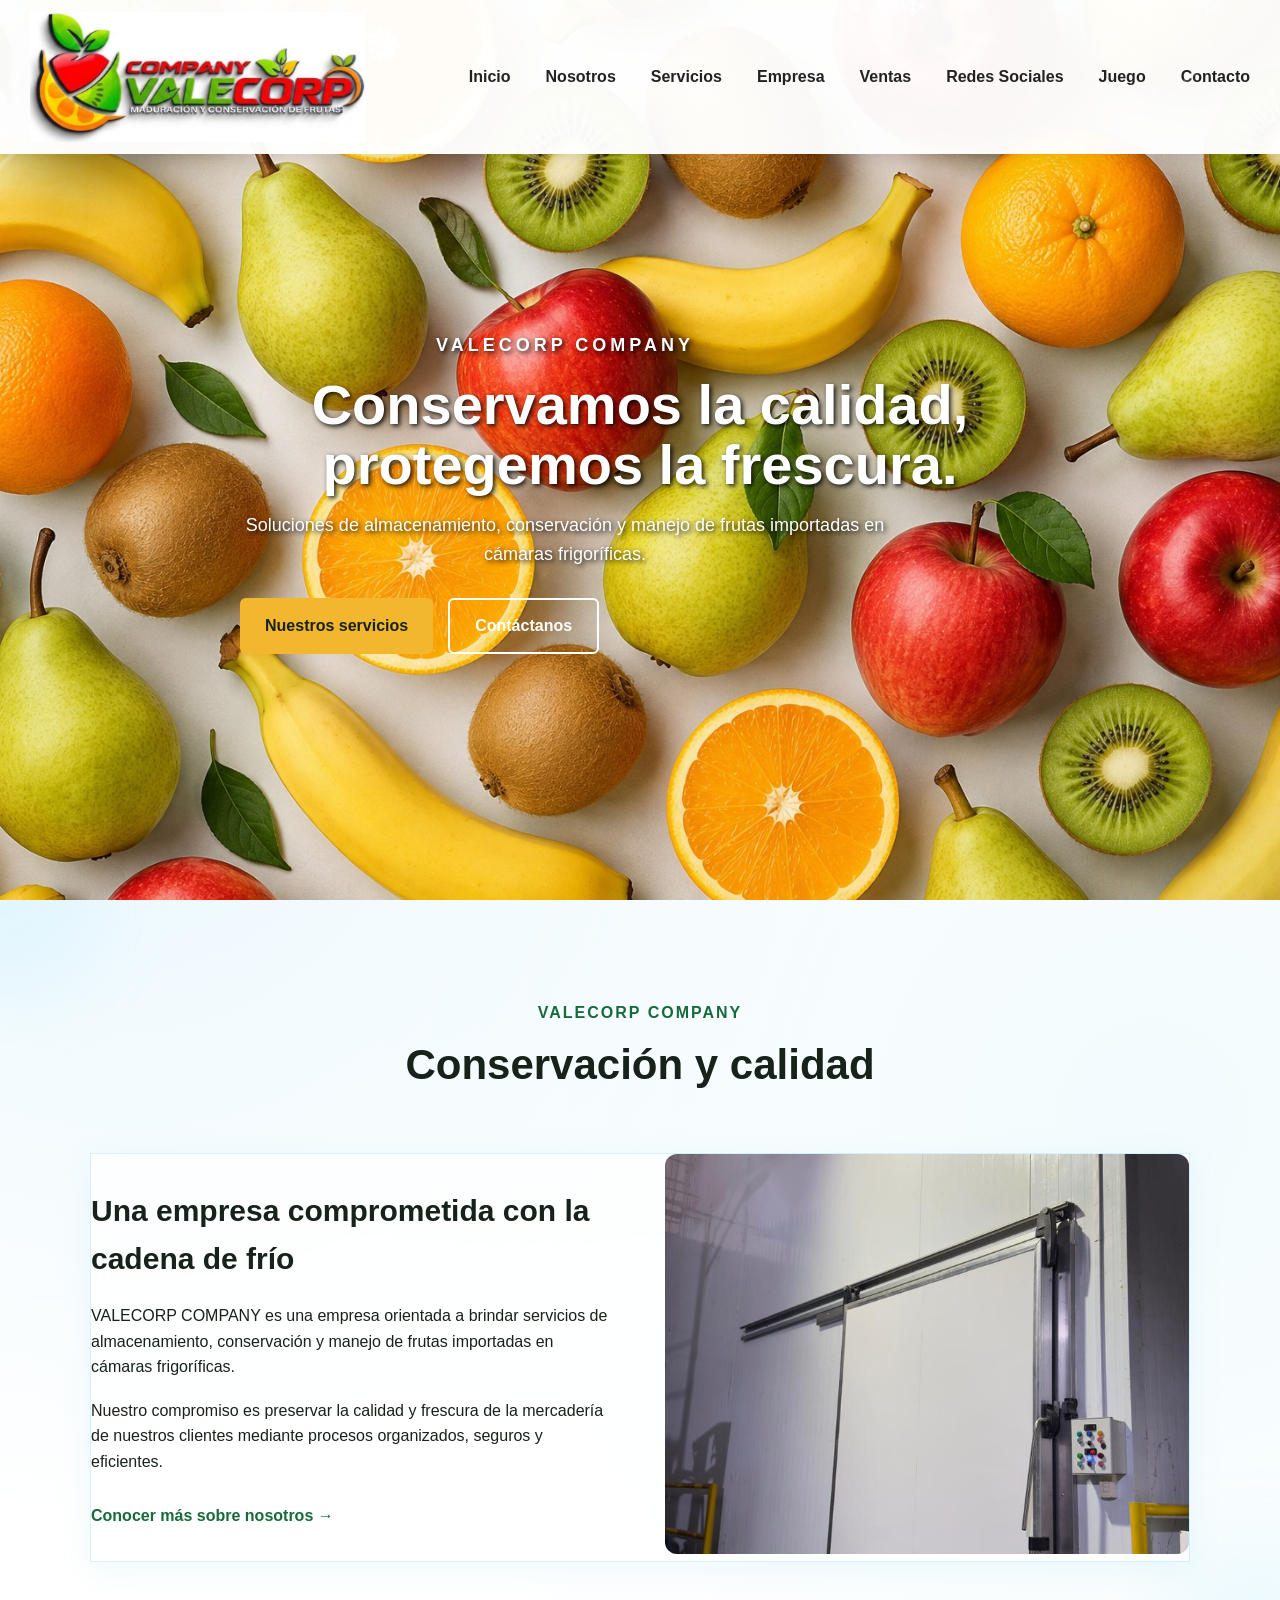
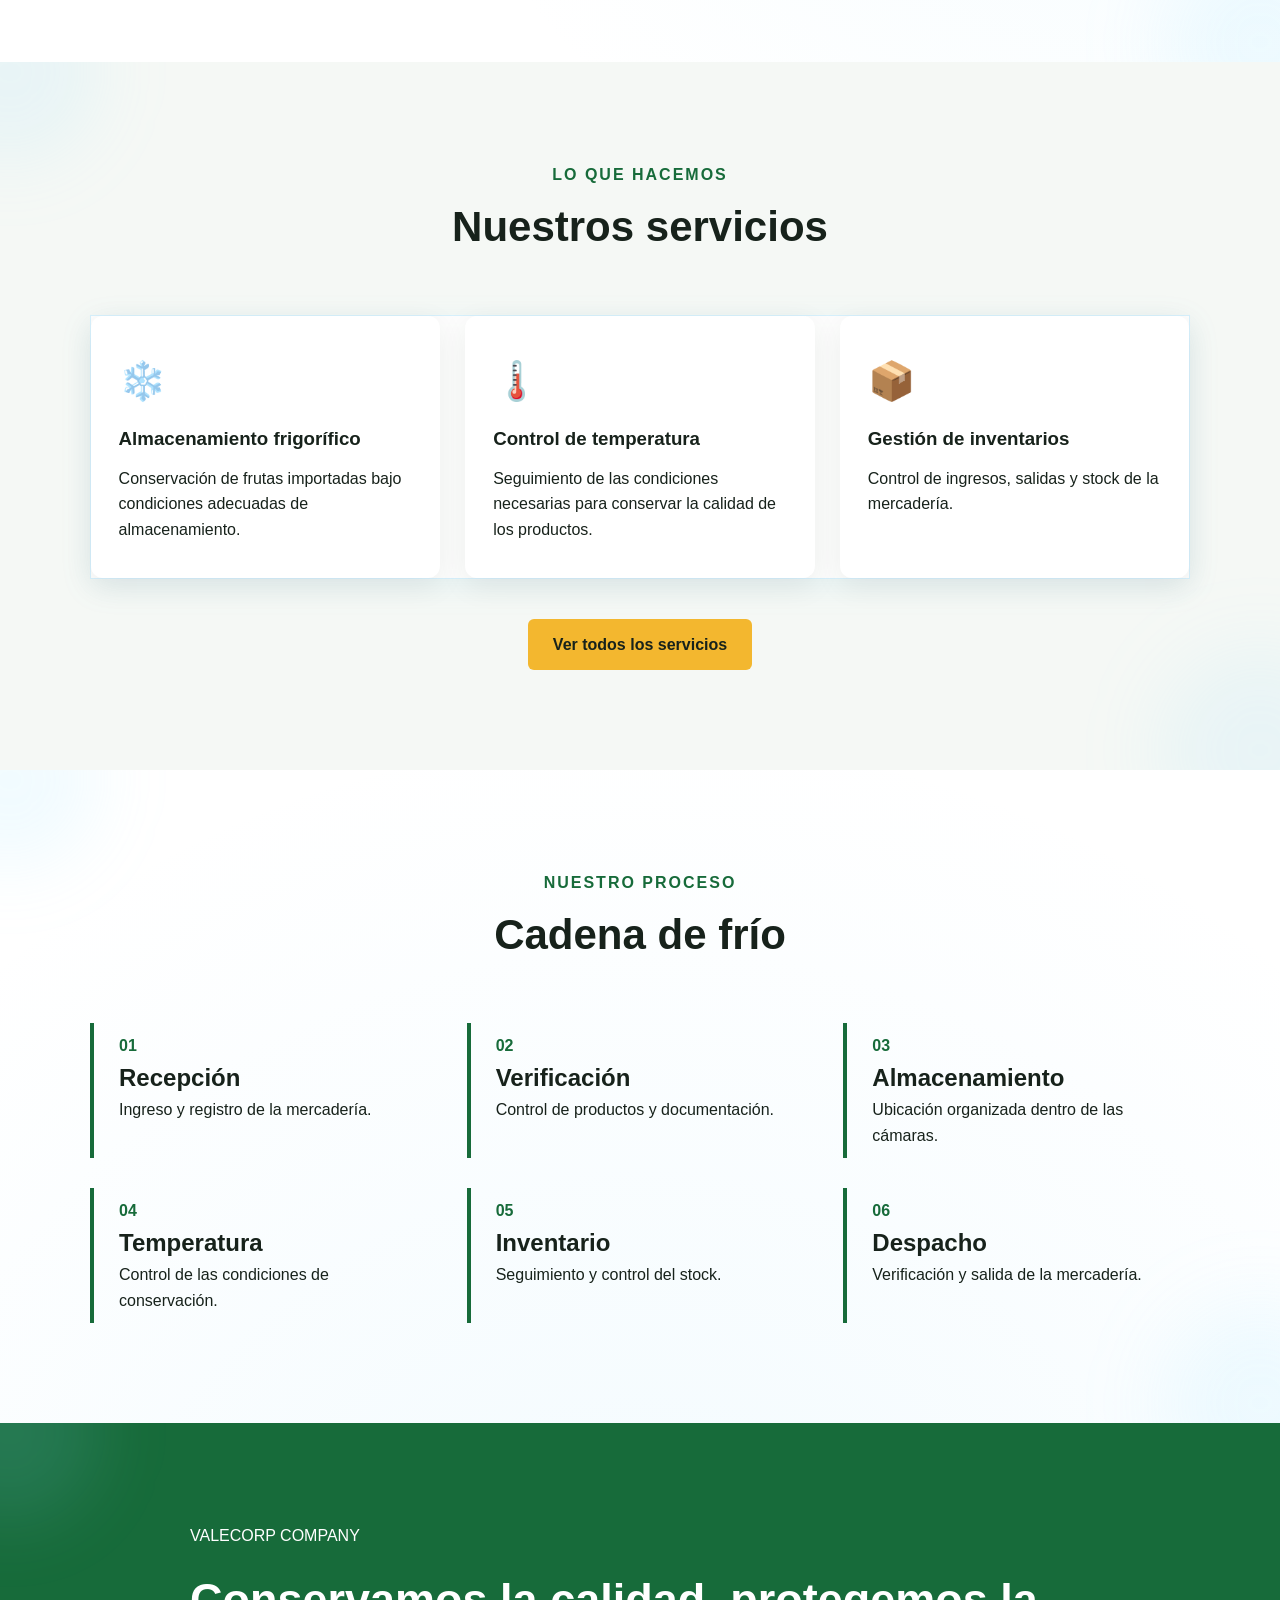
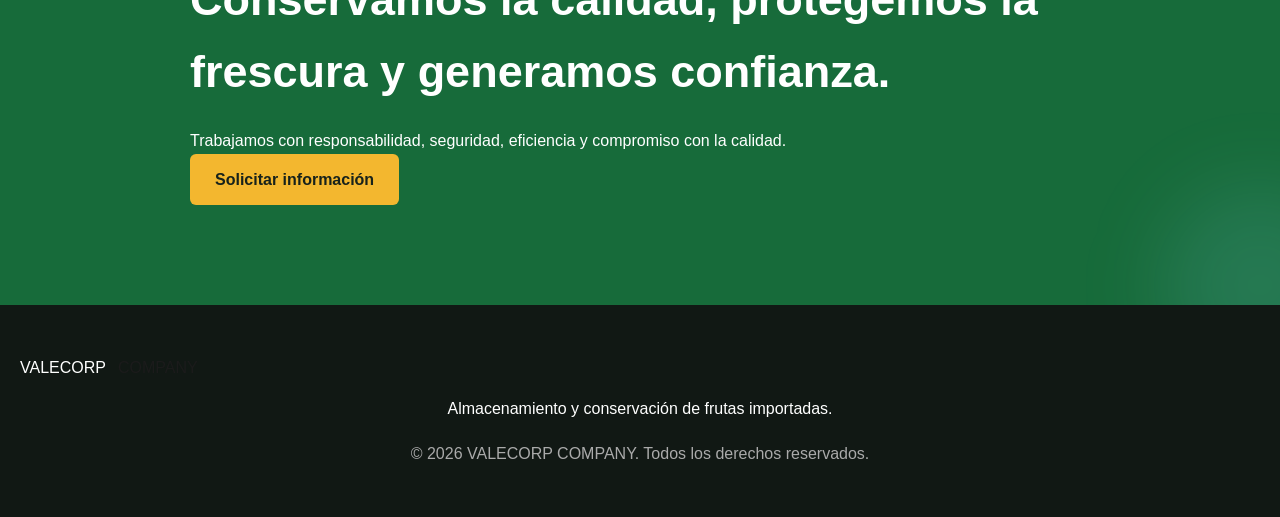
<file: index.html>
<!DOCTYPE html>
<html lang="es">

<head>
    <meta charset="UTF-8">
    <meta name="viewport" content="width=device-width, initial-scale=1.0">

    <title>VALECORP COMPANY | Almacenamiento Frigorífico</title>

    <meta name="description"
        content="VALECORP COMPANY - Almacenamiento, conservación y manejo de frutas importadas en cámaras frigoríficas.">

    <link rel="stylesheet" href="style.css">
</head>

<body>

    <!-- MENÚ -->
<!-- MENÚ -->

<header>

    <nav class="navbar">

        <a href="index.html" class="logo">

            <img src="img/logo.png" alt="VALECORP COMPANY">

        </a>


        <button class="menu-btn" onclick="toggleMenu()">☰</button>


        <ul class="nav-links" id="navLinks">

            <li>
                <a href="index.html">Inicio</a>
            </li>

            <li>
                <a href="nosotros.html">Nosotros</a>
            </li>

            <li>
                <a href="servicios.html">Servicios</a>
            </li>

            <li>
                <a href="empresa.html">Empresa</a>
            </li>

            <li>
                <a href="ventas.html">Ventas</a>
            </li>

            <li>
                <a href="redes.html">Redes Sociales</a>
            </li>

            <li>
                <a href="juego.html">Juego</a>
            </li>

            <li>
                <a href="contacto.html">Contacto</a>
            </li>

        </ul>

    </nav>

</header>


    <!-- PORTADA -->

    <section class="hero">

        <div class="hero-content">

            <p class="small-title">VALECORP COMPANY</p>

            <h1>
                Conservamos la calidad,
                protegemos la frescura.
            </h1>

            <p>
                Soluciones de almacenamiento, conservación y manejo
                de frutas importadas en cámaras frigoríficas.
            </p>

            <div class="hero-buttons">

                <a href="servicios.html" class="btn">
                    Nuestros servicios
                </a>

                <a href="contacto.html" class="btn btn-outline">
                    Contáctanos
                </a>

            </div>

        </div>

    </section>


    <!-- PRESENTACIÓN -->

    <section class="section">

        <div class="section-title">

            <p>VALECORP COMPANY</p>

            <h2>Conservación y calidad</h2>

        </div>


        <div class="about">

            <div class="about-text">

                <h3>Una empresa comprometida con la cadena de frío</h3>

                <p>
                    VALECORP COMPANY es una empresa orientada a brindar
                    servicios de almacenamiento, conservación y manejo
                    de frutas importadas en cámaras frigoríficas.
                </p>

                <p>
                    Nuestro compromiso es preservar la calidad y frescura
                    de la mercadería de nuestros clientes mediante procesos
                    organizados, seguros y eficientes.
                </p>

                <a href="nosotros.html" class="text-link">
                    Conocer más sobre nosotros →
                </a>

            </div>


            <div class="about-image">

                <img src="img/camara.jpg"
                    alt="Cámara frigorífica para frutas">

            </div>

        </div>

    </section>


    <!-- SERVICIOS DESTACADOS -->

    <section class="section light">

        <div class="section-title">

            <p>LO QUE HACEMOS</p>

            <h2>Nuestros servicios</h2>

        </div>


        <div class="cards services">

            <div class="card service">

                <div class="icon">❄️</div>

                <h3>Almacenamiento frigorífico</h3>

                <p>
                    Conservación de frutas importadas bajo
                    condiciones adecuadas de almacenamiento.
                </p>

            </div>


            <div class="card service">

                <div class="icon">🌡️</div>

                <h3>Control de temperatura</h3>

                <p>
                    Seguimiento de las condiciones necesarias
                    para conservar la calidad de los productos.
                </p>

            </div>


            <div class="card service">

                <div class="icon">📦</div>

                <h3>Gestión de inventarios</h3>

                <p>
                    Control de ingresos, salidas y stock
                    de la mercadería.
                </p>

            </div>

        </div>


        <div class="center-button">

            <a href="servicios.html" class="btn">
                Ver todos los servicios
            </a>

        </div>

    </section>


    <!-- CADENA DE FRÍO -->

    <section class="section">

        <div class="section-title">

            <p>NUESTRO PROCESO</p>

            <h2>Cadena de frío</h2>

        </div>


        <div class="process">

            <div class="process-item">
                <span>01</span>
                <h3>Recepción</h3>
                <p>Ingreso y registro de la mercadería.</p>
            </div>

            <div class="process-item">
                <span>02</span>
                <h3>Verificación</h3>
                <p>Control de productos y documentación.</p>
            </div>

            <div class="process-item">
                <span>03</span>
                <h3>Almacenamiento</h3>
                <p>Ubicación organizada dentro de las cámaras.</p>
            </div>

            <div class="process-item">
                <span>04</span>
                <h3>Temperatura</h3>
                <p>Control de las condiciones de conservación.</p>
            </div>

            <div class="process-item">
                <span>05</span>
                <h3>Inventario</h3>
                <p>Seguimiento y control del stock.</p>
            </div>

            <div class="process-item">
                <span>06</span>
                <h3>Despacho</h3>
                <p>Verificación y salida de la mercadería.</p>
            </div>

        </div>

    </section>


    <!-- COMPROMISO -->

    <section class="commitment">

        <div>

            <p>VALECORP COMPANY</p>

            <h2>Conservamos la calidad, protegemos la frescura y generamos confianza.</h2>

            <p>
                Trabajamos con responsabilidad, seguridad, eficiencia
                y compromiso con la calidad.
            </p>

            <a href="contacto.html" class="btn">
                Solicitar información
            </a>

        </div>

    </section>

    


    <!-- FOOTER -->

    <footer>

        <div class="logo">
            VALECORP <span>COMPANY</span>
        </div>

        <p>
            Almacenamiento y conservación de frutas importadas.
        </p>

        <p class="copyright">
            © 2026 VALECORP COMPANY. Todos los derechos reservados.
        </p>

    </footer>


    <script src="script.js"></script>

</body>

</html>

<div class="snow-container">
    <span>❄</span>
    <span>❄</span>
    <span>❄</span>
    <span>❄</span>
    <span>❄</span>
    <span>❄</span>
    <span>❄</span>
    <span>❄</span>
</div>
</file>
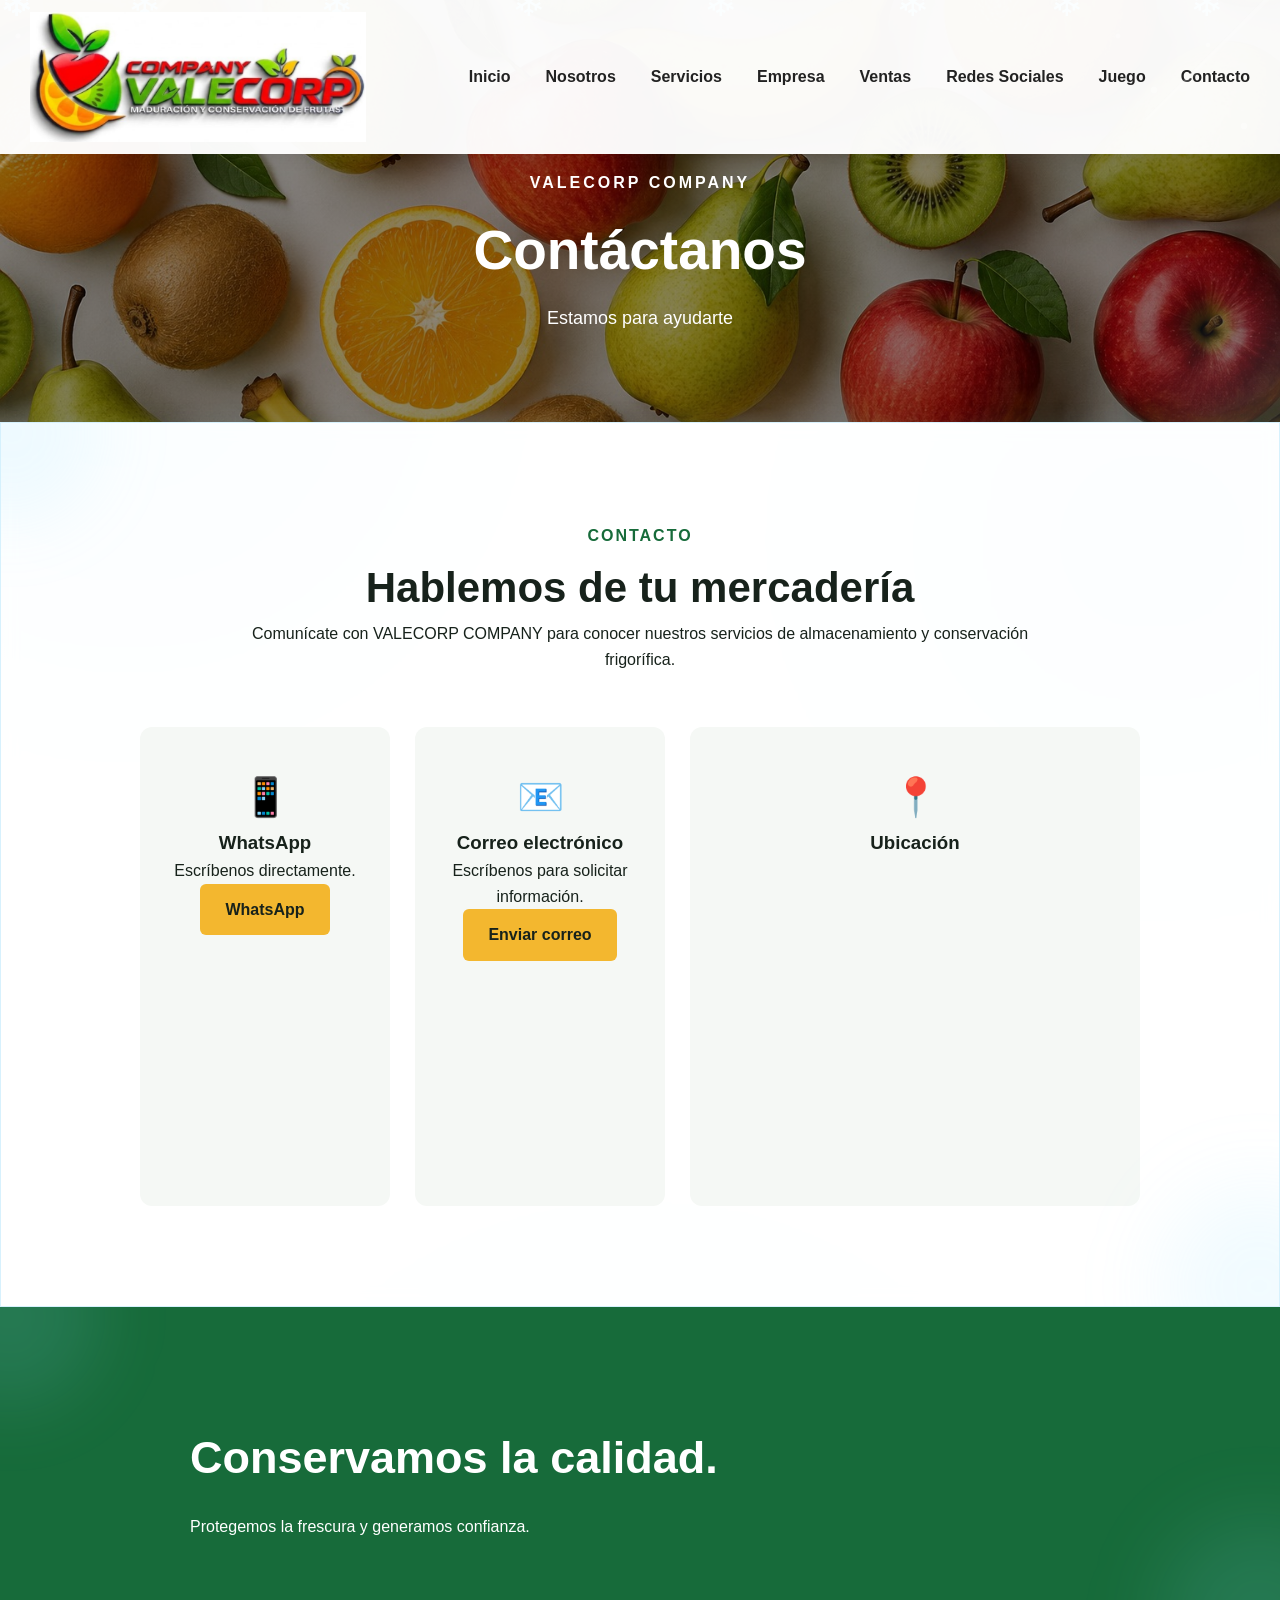
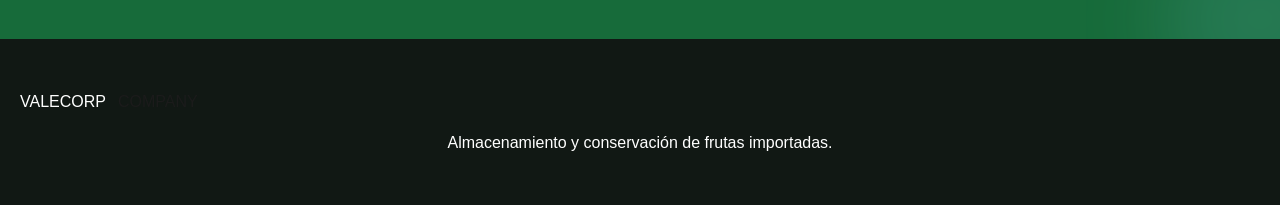
<file: contacto.html>
<!DOCTYPE html>
<html lang="es">

<head>

    <meta charset="UTF-8">

    <meta name="viewport" content="width=device-width, initial-scale=1.0">

    <title>Contacto | VALECORP COMPANY</title>

    <link rel="stylesheet" href="style.css">

</head>

<body>


<!-- MENÚ -->

<header>

    <nav class="navbar">

        <a href="index.html" class="logo">

            <img src="img/logo.png" alt="VALECORP COMPANY">

        </a>


        <button class="menu-btn" onclick="toggleMenu()">☰</button>


        <ul class="nav-links" id="navLinks">

            <li>
                <a href="index.html">Inicio</a>
            </li>

            <li>
                <a href="nosotros.html">Nosotros</a>
            </li>

            <li>
                <a href="servicios.html">Servicios</a>
            </li>

            <li>
                <a href="empresa.html">Empresa</a>
            </li>

            <li>
                <a href="ventas.html">Ventas</a>
            </li>

            <li>
                <a href="redes.html">Redes Sociales</a>
            </li>

            <li>
                <a href="juego.html">Juego</a>
            </li>

            <li>
                <a href="contacto.html">Contacto</a>
            </li>

        </ul>

    </nav>

</header>


<section class="page-header contacto-header">

    <p>VALECORP COMPANY</p>

    <h1>Contáctanos</h1>

    <span>Estamos para ayudarte</span>

</section>


<section class="section contact">

    <div class="section-title">

        <p>CONTACTO</p>

        <h2>Hablemos de tu mercadería</h2>

        <p>
            Comunícate con VALECORP COMPANY para conocer nuestros
            servicios de almacenamiento y conservación frigorífica.
        </p>

    </div>


    <div class="contact-grid">


        <div class="contact-card">

            <div class="icon">📱</div>

            <h3>WhatsApp</h3>

            <p>
                Escríbenos directamente.
            </p>

            <!-- CAMBIA ESTE NÚMERO -->

            <a
                href="https://wa.me/51923814450"
                class="btn"
                target="_blank">

                WhatsApp

            </a>

        </div>


        <div class="contact-card">

            <div class="icon">📧</div>

            <h3>Correo electrónico</h3>

            <p>
                Escríbenos para solicitar información.
            </p>

            <!-- CAMBIA EL CORREO -->

            <a
                href="mailto:Valecorpcompanyeirl@gmail.com"
                class="btn">

                Enviar correo

            </a>

        </div>


        <div class="contact-card">

            <div class="icon">📍</div>

            <h3>Ubicación</h3>

        

        <iframe
               src="https://www.google.com/maps/embed?pb=!1m18!1m12!1m3!1d975.4047166377023!2d-77.0020901303739!3d-12.06972368780225!2m3!1f0!2f0!3f0!3m2!1i1024!2i768!4f13.1!3m3!1m2!1s0x9105c624f9419139%3A0xf1abee8e585191f0!2sAv%20Pablo%20Patron%20270%2C%20La%20Victoria%2015019!5e0!3m2!1ses-419!2spe!4v1788883497755!5m2!1ses-419!2spe" width="400" height="300" style="border:0;" allowfullscreen="" loading="lazy" referrerpolicy="strict-origin-when-cross-origin"></iframe>
                
            </iframe>

        </div>

    </div>

</section>


<section class="commitment">

    <div>

        <h2>
            Conservamos la calidad.
        </h2>

        <p>
            Protegemos la frescura y generamos confianza.
        </p>

    </div>

</section>


<footer>

    <div class="logo">
        VALECORP <span>COMPANY</span>
    </div>

    <p>
        Almacenamiento y conservación de frutas importadas.
    </p>

</footer>


<script src="script.js"></script>

</body>

</html>
<body>

    <div class="snow-container">

        <span>❄</span>
        <span>❄</span>
        <span>❄</span>
        <span>❄</span>
        <span>❄</span>
        <span>❄</span>
        <span>❄</span>
        <span>❄</span>
        <span>❄</span>
        <span>❄</span>

    </div>
</file>
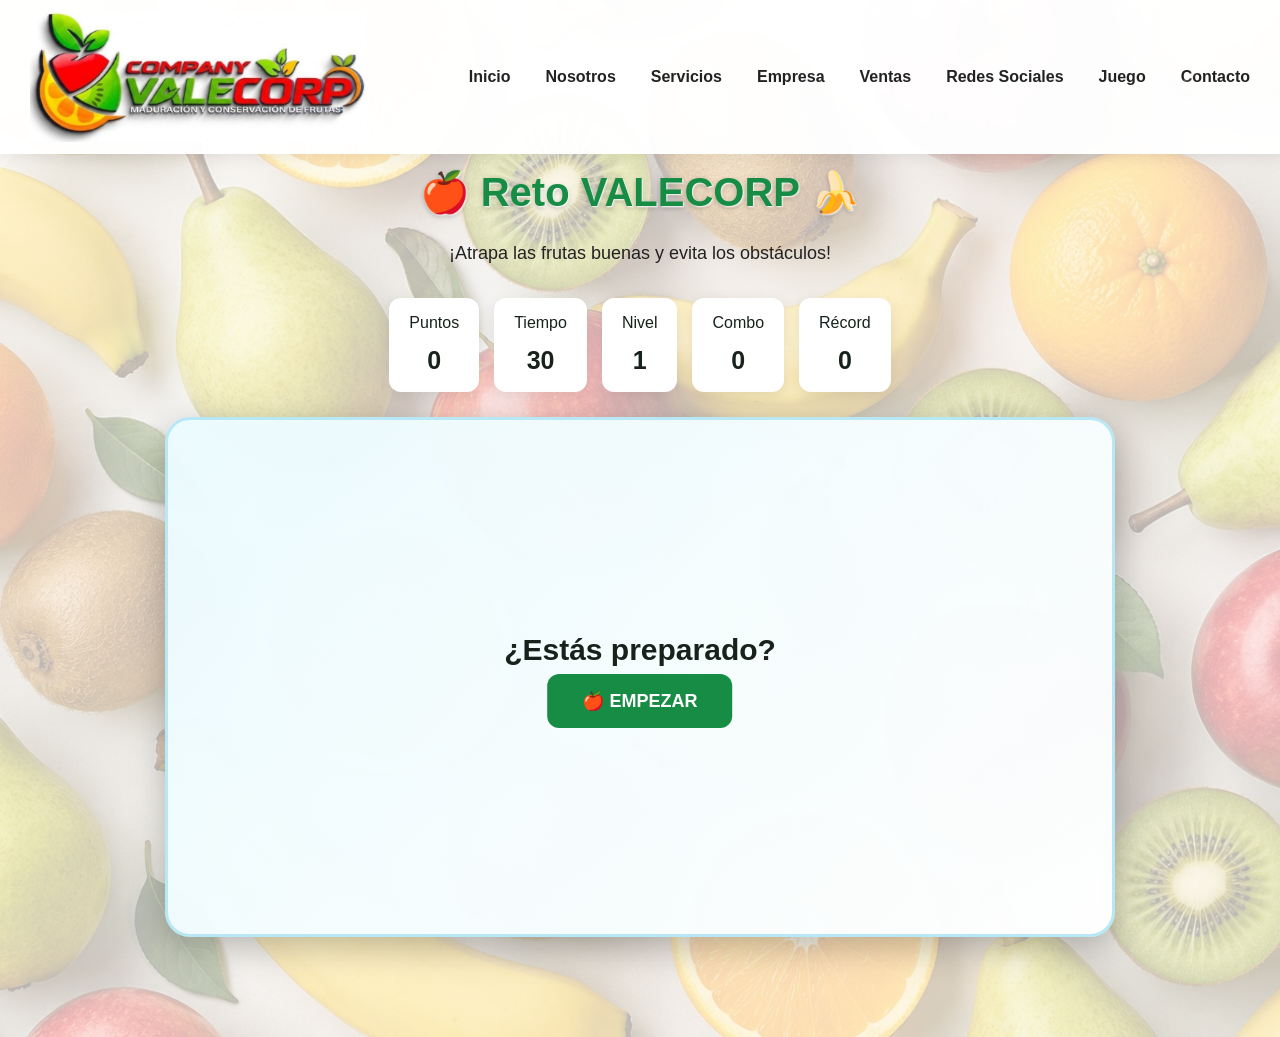
<file: juego.html>
<!DOCTYPE html>
<html lang="es">

<head>

    <meta charset="UTF-8">

    <meta name="viewport" content="width=device-width, initial-scale=1.0">

    <title>Reto VALECORP</title>

    <link rel="stylesheet" href="style.css">

</head>


<body>


<!-- MENÚ -->

<header>

    <nav class="navbar">

        <a href="index.html" class="logo">

            <img src="img/logo.png" alt="VALECORP COMPANY">

        </a>


        <button class="menu-btn" onclick="toggleMenu()">☰</button>


        <ul class="nav-links" id="navLinks">

            <li>
                <a href="index.html">Inicio</a>
            </li>

            <li>
                <a href="nosotros.html">Nosotros</a>
            </li>

            <li>
                <a href="servicios.html">Servicios</a>
            </li>

            <li>
                <a href="empresa.html">Empresa</a>
            </li>

            <li>
                <a href="ventas.html">Ventas</a>
            </li>

            <li>
                <a href="redes.html">Redes Sociales</a>
            </li>

            <li>
                <a href="juego.html">Juego</a>
            </li>

            <li>
                <a href="contacto.html">Contacto</a>
            </li>

        </ul>

    </nav>

</header>



<main class="zona-juego">


    <h1>
        🍎 Reto VALECORP 🍌
    </h1>


    <p>
        ¡Atrapa las frutas buenas y evita los obstáculos!
    </p>



    <div class="informacion-juego">


        <div>

            Puntos

            <strong id="puntos">
                0
            </strong>

        </div>


        <div>

            Tiempo

            <strong id="tiempo">
                30
            </strong>

        </div>


        <div>

            Nivel

            <strong id="nivel">
                1
            </strong>

        </div>


        <div>

            Combo

            <strong id="combo">
                0
            </strong>

        </div>


        <div>

            Récord

            <strong id="record">
                0
            </strong>

        </div>


    </div>



    <div id="juego">


        <div id="mensaje-inicio">


            <h2>
                ¿Estás preparado?
            </h2>


            <button onclick="iniciarJuego()">

                🍎 EMPEZAR

            </button>


        </div>


    </div>



    <div
        id="resultado"
        class="resultado">
    </div>


</main>



<script src="juego.js"></script>

<script>

function toggleMenu() {

    const navLinks = document.getElementById("navLinks");

    navLinks.classList.toggle("active");

}

</script>

</body>

</html>
</file>
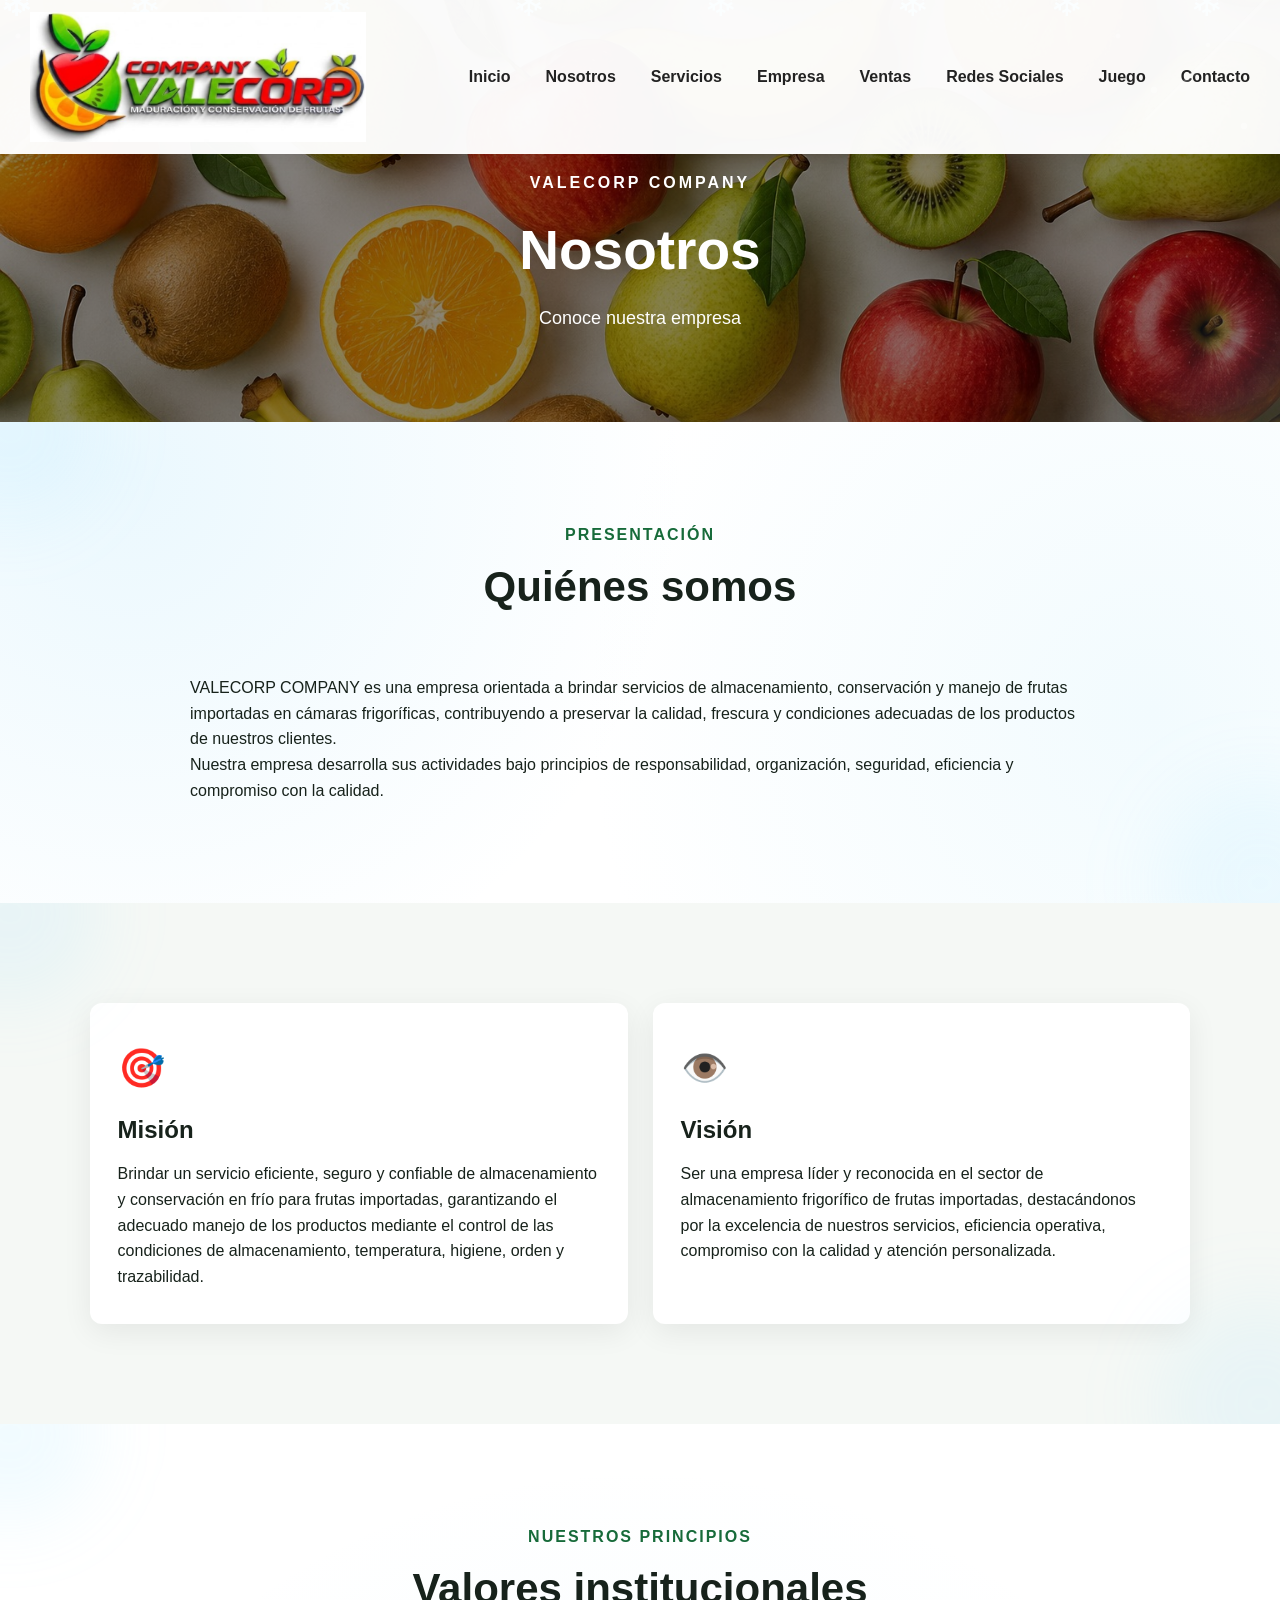
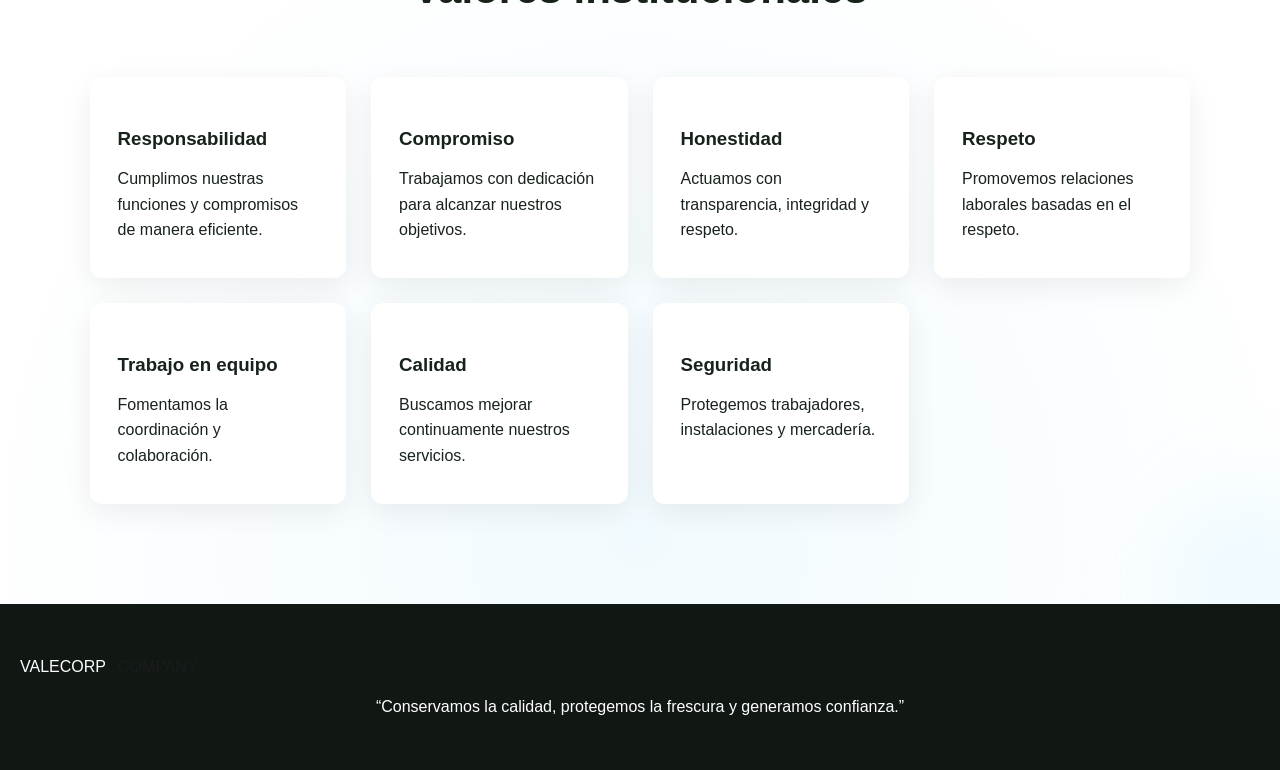
<file: nosotros.html>
<!DOCTYPE html>
<html lang="es">

<head>

    <meta charset="UTF-8">

    <meta name="viewport" content="width=device-width, initial-scale=1.0">

    <title>Nosotros | VALECORP COMPANY</title>

    <link rel="stylesheet" href="style.css">

</head>

<body>


<!-- MENÚ -->

<header>

    <nav class="navbar">

        <a href="index.html" class="logo">

            <img src="img/logo.png" alt="VALECORP COMPANY">

        </a>


        <button class="menu-btn" onclick="toggleMenu()">☰</button>


        <ul class="nav-links" id="navLinks">

            <li>
                <a href="index.html">Inicio</a>
            </li>

            <li>
                <a href="nosotros.html">Nosotros</a>
            </li>

            <li>
                <a href="servicios.html">Servicios</a>
            </li>

            <li>
                <a href="empresa.html">Empresa</a>
            </li>

            <li>
                <a href="ventas.html">Ventas</a>
            </li>

            <li>
                <a href="redes.html">Redes Sociales</a>
            </li>

            <li>
                <a href="juego.html">Juego</a>
            </li>

            <li>
                <a href="contacto.html">Contacto</a>
            </li>

        </ul>

    </nav>

</header>


<section class="page-header nosotros-header">

    <p>VALECORP COMPANY</p>

    <h1>Nosotros</h1>

    <span>Conoce nuestra empresa</span>

</section>


<section class="section">

    <div class="section-title">

        <p>PRESENTACIÓN</p>

        <h2>Quiénes somos</h2>

    </div>


    <div class="content-wide">

        <p>
            VALECORP COMPANY es una empresa orientada a brindar servicios
            de almacenamiento, conservación y manejo de frutas importadas
            en cámaras frigoríficas, contribuyendo a preservar la calidad,
            frescura y condiciones adecuadas de los productos de nuestros
            clientes.
        </p>

        <p>
            Nuestra empresa desarrolla sus actividades bajo principios
            de responsabilidad, organización, seguridad, eficiencia y
            compromiso con la calidad.
        </p>

    </div>

</section>


<section class="section light">

    <div class="cards two">

        <div class="card">

            <div class="icon">🎯</div>

            <h2>Misión</h2>

            <p>
                Brindar un servicio eficiente, seguro y confiable de
                almacenamiento y conservación en frío para frutas importadas,
                garantizando el adecuado manejo de los productos mediante
                el control de las condiciones de almacenamiento, temperatura,
                higiene, orden y trazabilidad.
            </p>

        </div>


        <div class="card">

            <div class="icon">👁️</div>

            <h2>Visión</h2>

            <p>
                Ser una empresa líder y reconocida en el sector de
                almacenamiento frigorífico de frutas importadas,
                destacándonos por la excelencia de nuestros servicios,
                eficiencia operativa, compromiso con la calidad y atención
                personalizada.
            </p>

        </div>

    </div>

</section>


<section class="section">

    <div class="section-title">

        <p>NUESTROS PRINCIPIOS</p>

        <h2>Valores institucionales</h2>

    </div>


    <div class="cards values">

        <div class="card">
            <h3>Responsabilidad</h3>
            <p>Cumplimos nuestras funciones y compromisos de manera eficiente.</p>
        </div>

        <div class="card">
            <h3>Compromiso</h3>
            <p>Trabajamos con dedicación para alcanzar nuestros objetivos.</p>
        </div>

        <div class="card">
            <h3>Honestidad</h3>
            <p>Actuamos con transparencia, integridad y respeto.</p>
        </div>

        <div class="card">
            <h3>Respeto</h3>
            <p>Promovemos relaciones laborales basadas en el respeto.</p>
        </div>

        <div class="card">
            <h3>Trabajo en equipo</h3>
            <p>Fomentamos la coordinación y colaboración.</p>
        </div>

        <div class="card">
            <h3>Calidad</h3>
            <p>Buscamos mejorar continuamente nuestros servicios.</p>
        </div>

        <div class="card">
            <h3>Seguridad</h3>
            <p>Protegemos trabajadores, instalaciones y mercadería.</p>
        </div>

    </div>

</section>


<footer>

    <div class="logo">
        VALECORP <span>COMPANY</span>
    </div>

    <p>“Conservamos la calidad, protegemos la frescura y generamos confianza.”</p>

</footer>


<script src="script.js"></script>

</body>

</html>

<div class="snow-container">

    <span>❄</span>
    <span>❄</span>
    <span>❄</span>
    <span>❄</span>
    <span>❄</span>
    <span>❄</span>
    <span>❄</span>
    <span>❄</span>
    <span>❄</span>
    <span>❄</span>

</div>
</file>
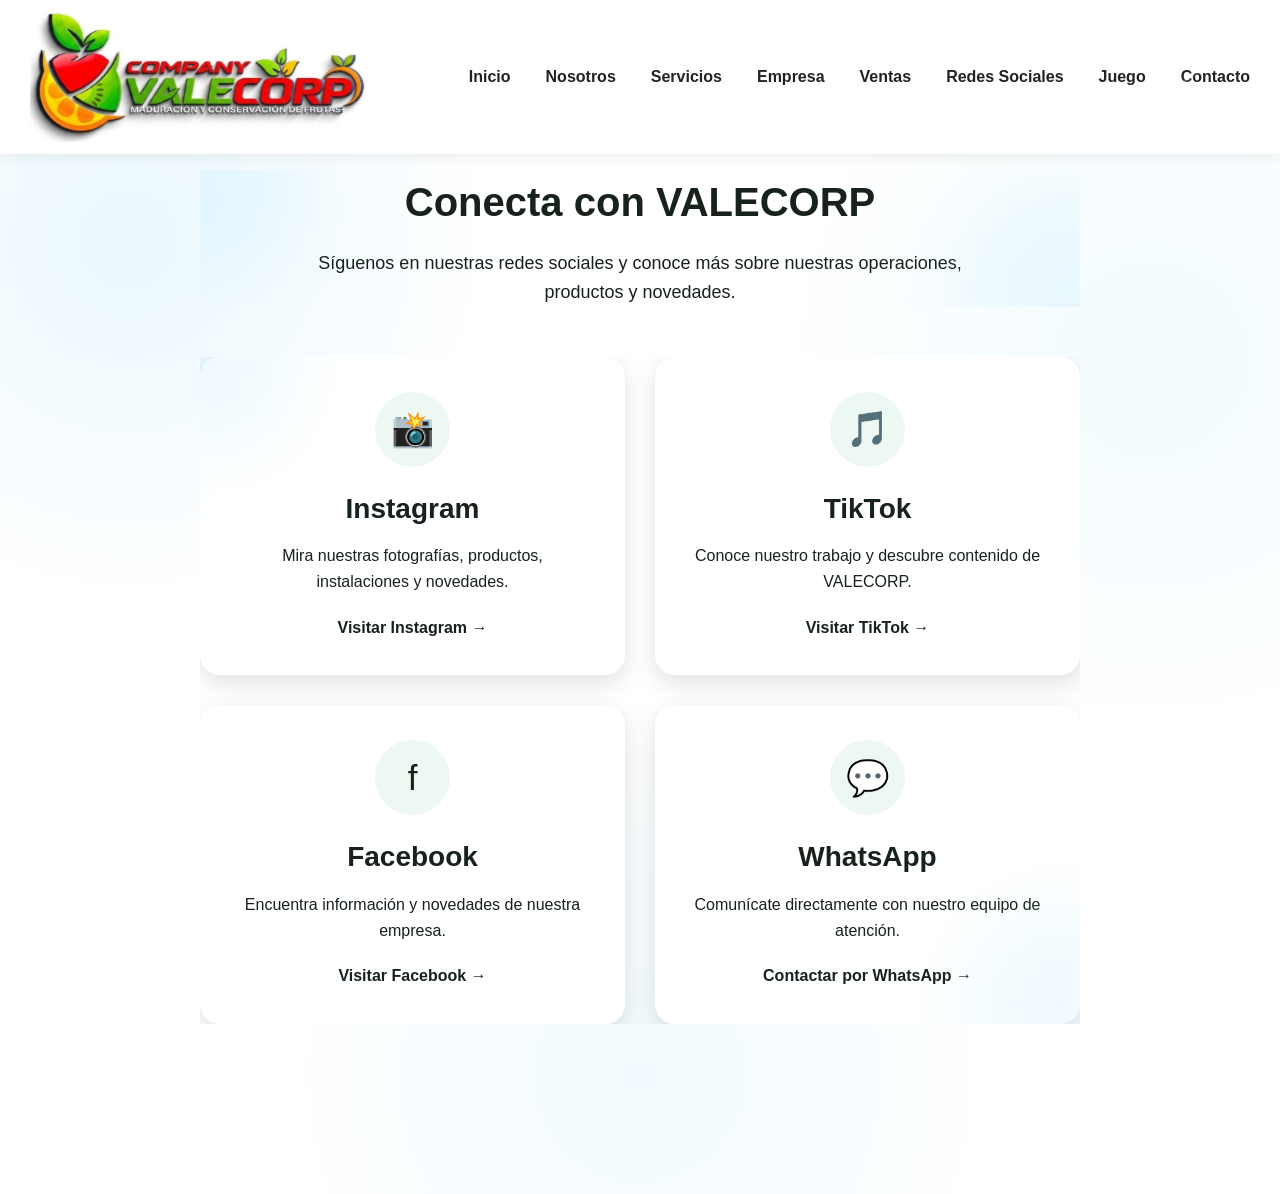
<file: redes.html>
<!DOCTYPE html>
<html lang="es">

<head>

    <meta charset="UTF-8">

    <meta name="viewport" content="width=device-width, initial-scale=1.0">

    <title>Redes Sociales - VALECORP COMPANY</title>

    <link rel="stylesheet" href="style.css">

</head>


<body>

<!-- MENÚ -->

<header>

    <nav class="navbar">

        <a href="index.html" class="logo">

            <img src="img/logo.png" alt="VALECORP COMPANY">

        </a>


        <button class="menu-btn" onclick="toggleMenu()">☰</button>


        <ul class="nav-links" id="navLinks">

            <li>
                <a href="index.html">Inicio</a>
            </li>

            <li>
                <a href="nosotros.html">Nosotros</a>
            </li>

            <li>
                <a href="servicios.html">Servicios</a>
            </li>

            <li>
                <a href="empresa.html">Empresa</a>
            </li>

            <li>
                <a href="ventas.html">Ventas</a>
            </li>

            <li>
                <a href="redes.html">Redes Sociales</a>
            </li>

            <li>
                <a href="juego.html">Juego</a>
            </li>

            <li>
                <a href="contacto.html">Contacto</a>
            </li>

        </ul>

    </nav>

</header>

    <main class="redes-contenedor">

        <section class="redes-presentacion">

            <h1>Conecta con VALECORP</h1>

            <p>
                Síguenos en nuestras redes sociales y conoce más
                sobre nuestras operaciones, productos y novedades.
            </p>

        </section>


        <section class="redes-grid">


            <!-- INSTAGRAM -->

            <a href="https://www.instagram.com/valecorpcompany/" class="red-social instagram">

                <div class="icono-red">
                    📸
                </div>

                <h2>Instagram</h2>

                <p>
                    Mira nuestras fotografías, productos,
                    instalaciones y novedades.
                </p>

                <span>
                    Visitar Instagram →
                </span>

            </a>



            <!-- TIKTOK -->

            <a href="https://www.tiktok.com/@valecorpeirl" class="red-social tiktok">

                <div class="icono-red">
                    🎵
                </div>

                <h2>TikTok</h2>

                <p>
                    Conoce nuestro trabajo y descubre
                    contenido de VALECORP.
                </p>

                <span>
                    Visitar TikTok → 
                </span>

            </a>



            <!-- FACEBOOK -->

            <a href="https://www.facebook.com/Valecorp Company" class="red-social facebook">

                <div class="icono-red">
                    f
                </div>

                <h2>Facebook</h2>

                <p>
                    Encuentra información y novedades
                    de nuestra empresa.
                </p>

                <span>
                    Visitar Facebook →
                </span>

            </a>



            <!-- WHATSAPP -->

            <a href="https://wa.me/51923814450" class="red-social whatsapp">

                <div class="icono-red">
                    💬
                </div>

                <h2>WhatsApp</h2>

                <p>
                    Comunícate directamente con nuestro
                    equipo de atención.
                </p>

                <span>
                    Contactar por WhatsApp →
                </span>

            </a>


        </section>

    </main>


</body>

</html>
</file>
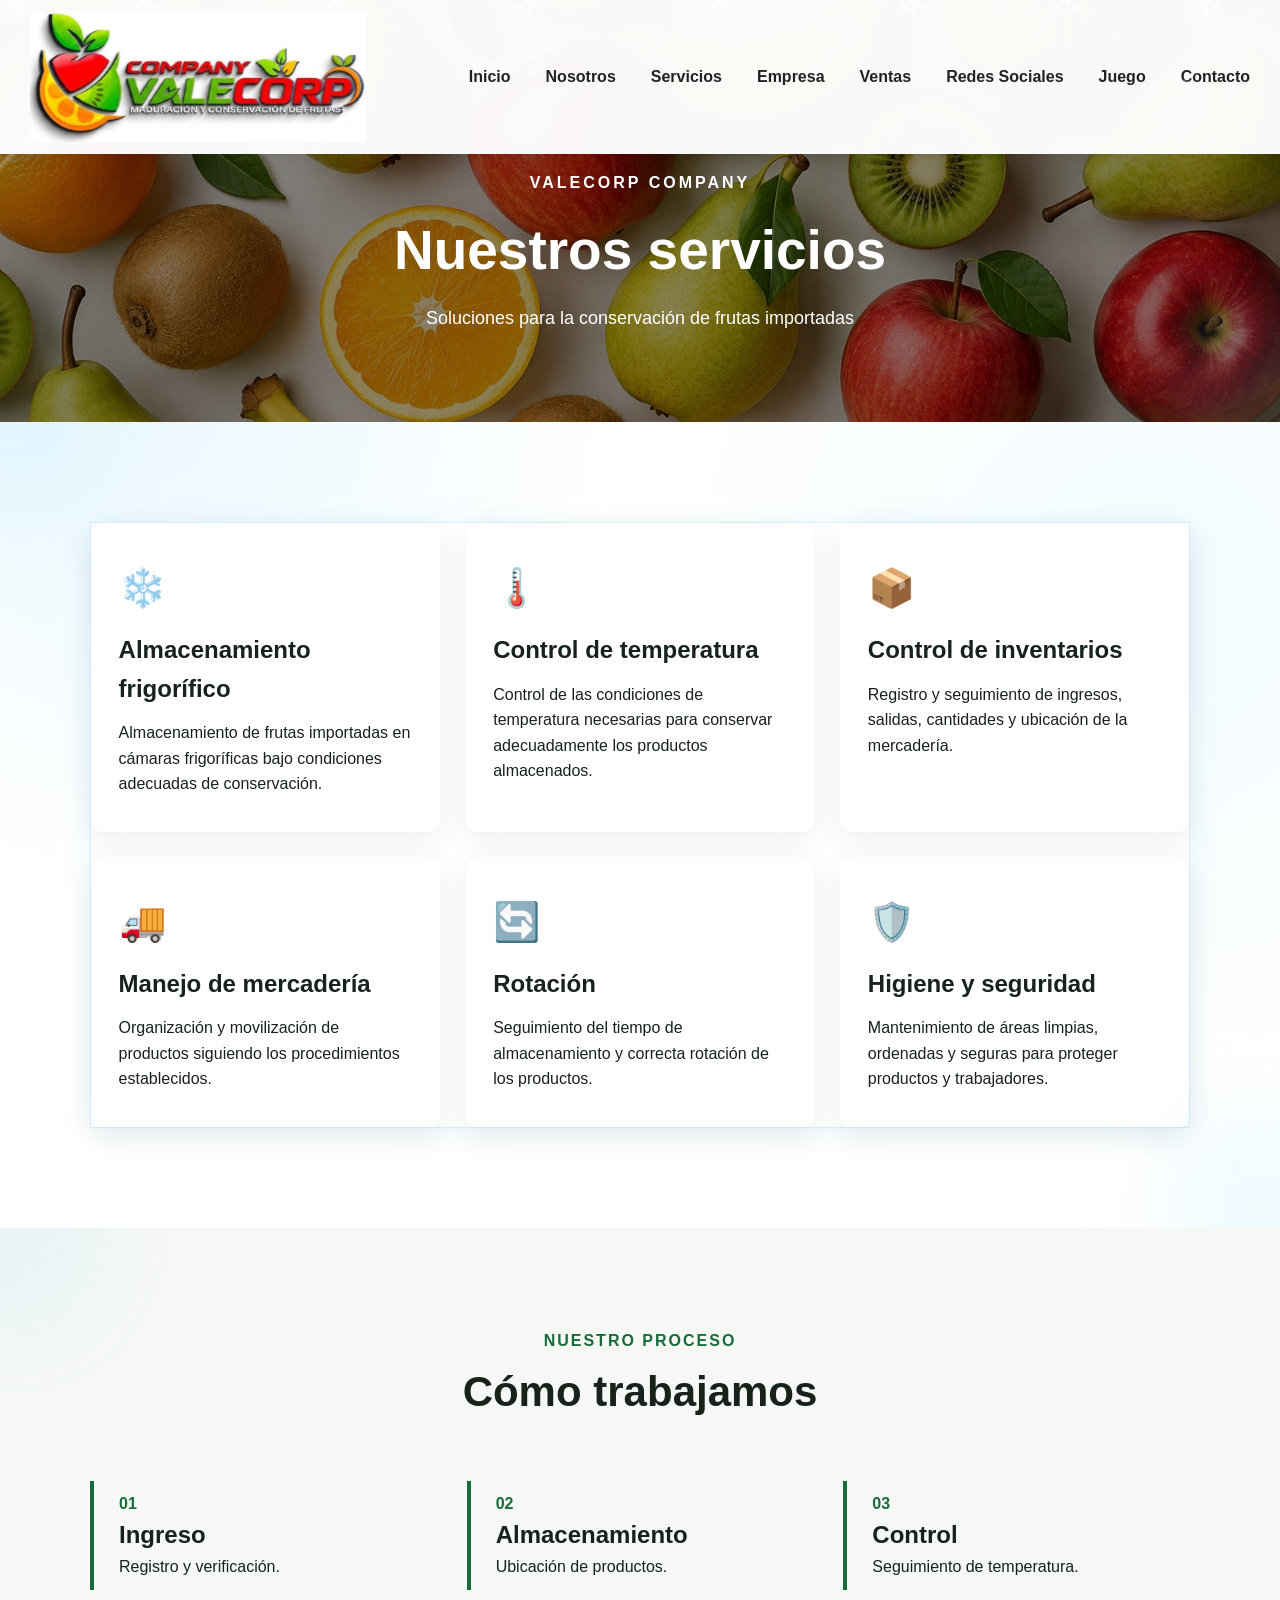
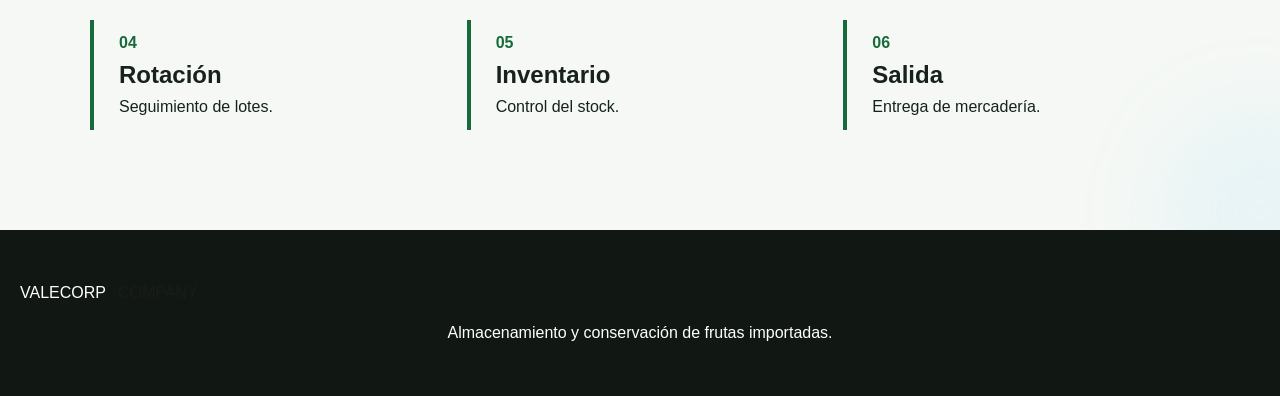
<file: servicios.html>
<!DOCTYPE html>
<html lang="es">

<head>

    <meta charset="UTF-8">

    <meta name="viewport" content="width=device-width, initial-scale=1.0">

    <title>Servicios | VALECORP COMPANY</title>

    <link rel="stylesheet" href="style.css">

</head>

<body>


<!-- MENÚ -->

<header>

    <nav class="navbar">

        <a href="index.html" class="logo">

            <img src="img/logo.png" alt="VALECORP COMPANY">

        </a>


        <button class="menu-btn" onclick="toggleMenu()">☰</button>


        <ul class="nav-links" id="navLinks">

            <li>
                <a href="index.html">Inicio</a>
            </li>

            <li>
                <a href="nosotros.html">Nosotros</a>
            </li>

            <li>
                <a href="servicios.html">Servicios</a>
            </li>

            <li>
                <a href="empresa.html">Empresa</a>
            </li>

            <li>
                <a href="ventas.html">Ventas</a>
            </li>

            <li>
                <a href="redes.html">Redes Sociales</a>
            </li>

            <li>
                <a href="juego.html">Juego</a>
            </li>

            <li>
                <a href="contacto.html">Contacto</a>
            </li>

        </ul>

    </nav>

</header>


<section class="page-header servicios-header">

    <p>VALECORP COMPANY</p>

    <h1>Nuestros servicios</h1>

    <span>Soluciones para la conservación de frutas importadas</span>

</section>


<section class="section">

    <div class="cards services">

        <div class="card service">

            <div class="icon">❄️</div>

            <h2>Almacenamiento frigorífico</h2>

            <p>
                Almacenamiento de frutas importadas en cámaras frigoríficas
                bajo condiciones adecuadas de conservación.
            </p>

        </div>


        <div class="card service">

            <div class="icon">🌡️</div>

            <h2>Control de temperatura</h2>

            <p>
                Control de las condiciones de temperatura necesarias para
                conservar adecuadamente los productos almacenados.
            </p>

        </div>


        <div class="card service">

            <div class="icon">📦</div>

            <h2>Control de inventarios</h2>

            <p>
                Registro y seguimiento de ingresos, salidas, cantidades
                y ubicación de la mercadería.
            </p>

        </div>


        <div class="card service">

            <div class="icon">🚚</div>

            <h2>Manejo de mercadería</h2>

            <p>
                Organización y movilización de productos siguiendo los
                procedimientos establecidos.
            </p>

        </div>


        <div class="card service">

            <div class="icon">🔄</div>

            <h2>Rotación</h2>

            <p>
                Seguimiento del tiempo de almacenamiento y correcta rotación
                de los productos.
            </p>

        </div>


        <div class="card service">

            <div class="icon">🛡️</div>

            <h2>Higiene y seguridad</h2>

            <p>
                Mantenimiento de áreas limpias, ordenadas y seguras para
                proteger productos y trabajadores.
            </p>

        </div>

    </div>

</section>


<section class="section light">

    <div class="section-title">

        <p>NUESTRO PROCESO</p>

        <h2>Cómo trabajamos</h2>

    </div>


    <div class="process">

        <div class="process-item">
            <span>01</span>
            <h3>Ingreso</h3>
            <p>Registro y verificación.</p>
        </div>

        <div class="process-item">
            <span>02</span>
            <h3>Almacenamiento</h3>
            <p>Ubicación de productos.</p>
        </div>

        <div class="process-item">
            <span>03</span>
            <h3>Control</h3>
            <p>Seguimiento de temperatura.</p>
        </div>

        <div class="process-item">
            <span>04</span>
            <h3>Rotación</h3>
            <p>Seguimiento de lotes.</p>
        </div>

        <div class="process-item">
            <span>05</span>
            <h3>Inventario</h3>
            <p>Control del stock.</p>
        </div>

        <div class="process-item">
            <span>06</span>
            <h3>Salida</h3>
            <p>Entrega de mercadería.</p>
        </div>

    </div>

</section>


<footer>

    <div class="logo">
        VALECORP <span>COMPANY</span>
    </div>

    <p>Almacenamiento y conservación de frutas importadas.</p>

</footer>


<script src="script.js"></script>

</body>

</html>
<body>

    <div class="snow-container">

        <span>❄</span>
        <span>❄</span>
        <span>❄</span>
        <span>❄</span>
        <span>❄</span>
        <span>❄</span>
        <span>❄</span>
        <span>❄</span>
        <span>❄</span>
        <span>❄</span>

    </div>
</file>
<file: style.css>
* {
    margin: 0;
    padding: 0;
    box-sizing: border-box;
}

html {
    scroll-behavior: smooth;
}

body {
    font-family: Arial, sans-serif;
    color: #17221b;
    background: white;
    line-height: 1.6;
}

header {
    position: fixed;
    top: 0;
    width: 100%;
    z-index: 1000;
    background: rgba(255,255,255,.97);
    box-shadow: 0 2px 15px rgba(0,0,0,.08);
}

.navbar {
    max-width: 1300px;
    margin: auto;
    padding: 12px 30px;

    display: flex;
    justify-content: space-between;
    align-items: center;
}

.logo {
    display: flex;
    align-items: center;
    gap: 12px;
    text-decoration: none;
}

.logo span {
    color: #1b1b1b;
    font-weight: 400;
}

.logo img {
    width: 999px;
    height: 130px;
    object-fit: contain;
    display: block;
}

.nav-links {
    display: flex;
    align-items: center;
    gap: 35px;
    list-style: none;
    margin: 0;
    padding: 0;
}

.nav-links a {
    text-decoration: none;
    color: #222;
    font-weight: 600;
    font-size: 16px;
    transition: 0.3s;
}

.nav-links a:hover {
    color: #176b3a;
}

.menu-btn {
    display: none;
    border: none;
    background: none;
    font-size: 28px;
}


/* PORTADA */

.hero {
    min-height: 100vh;

    display: flex;
    align-items: center;

    padding: 150px 8% 80px;

    background:
        linear-gradient(
            rgba(5, 50, 45, 0.45),
            rgba(10, 70, 80, 0.35)
        ),
        url("img/hero.jpg");

    background-size: cover;
    background-position: center;
}

.hero-content {
    max-width: 800px;
    color: white;
}

.small-title {
    letter-spacing: 4px;
    font-weight: bold;
    margin-bottom: 15px;
}

.hero h1 {
    font-size: clamp(45px, 6vw, 75px);
    line-height: 1.08;
    margin-bottom: 25px;
}

.hero-content > p {
    font-size: 19px;
    max-width: 650px;
}

.hero-buttons {
    display: flex;
    gap: 15px;
    margin-top: 30px;
}


/* BOTONES */

.btn {
    min-height: 48px;

    display: inline-flex;

    align-items: center;

    justify-content: center;

    padding: 13px 25px;

    touch-action: manipulation;

    background: #f3b72f;

    color: #17221b;

    text-decoration: none;

    font-weight: bold;

    border-radius: 6px;

    transition: .3s;
}

.btn:hover {
    transform: translateY(-3px);
}

.btn-outline {
    background: transparent;
    border: 2px solid white;
    color: white;
}


/* CABECERA DE PÁGINAS */

.page-header {
    padding: 170px 20px 90px;

    text-align: center;

    color: white;

    background:
        linear-gradient(rgba(0,45,25,.80), rgba(0,45,25,.80)),
        url("img/frutas.jpg");

    background-size: cover;
    background-position: center;
}

.page-header p {
    letter-spacing: 3px;
    font-weight: bold;
}

.page-header h1 {
    font-size: 55px;
    margin: 10px 0;
}

.page-header span {
    font-size: 18px;
}


/* SECCIONES */

.section {
    padding: 100px 7%;
}

.light {
    background: #f5f8f5;
}

.section-title {
    max-width: 800px;
    margin: auto auto 55px;
    text-align: center;
}

.section-title > p:first-child {
    color: #176b3a;
    font-weight: bold;
    letter-spacing: 2px;
}

.section-title h2 {
    font-size: 42px;
    margin-top: 5px;
}


/* NOSOTROS */

.about {
    max-width: 1100px;
    margin: auto;

    display: grid;

    grid-template-columns: 1fr 1fr;

    gap: 50px;

    align-items: center;
}

.about-text h3 {
    font-size: 30px;
    margin-bottom: 20px;
}

.about-text p {
    margin-bottom: 18px;
}

.text-link {
    display: inline-block;
    color: #176b3a;
    font-weight: bold;
    text-decoration: none;
    margin-top: 10px;
}

.about-image img {
    width: 100%;
    height: 400px;

    object-fit: cover;

    border-radius: 12px;
}


/* TARJETAS */

.cards {
    max-width: 1200px;
    margin: auto;

    display: grid;

    gap: 25px;
}

.cards.two {
    grid-template-columns: repeat(2, 1fr);
}

.values {
    grid-template-columns: repeat(4, 1fr);
}

.services {
    grid-template-columns: repeat(3, 1fr);
}

.card {
    background: white;

    padding: 35px 28px;

    border-radius: 12px;

    box-shadow: 0 8px 30px rgba(0,0,0,.07);
}

.card h2,
.card h3 {
    margin: 12px 0;
}

.icon {
    font-size: 38px;
}

.service {
    transition: .3s;
}

.service:hover {
    transform: translateY(-8px);
}

.center-button {
    text-align: center;
    margin-top: 40px;
}


/* PROCESO */

.process {
    max-width: 1100px;
    margin: auto;

    display: grid;

    grid-template-columns: repeat(3, 1fr);

    gap: 30px;
}

.process-item {
    border-left: 4px solid #176b3a;
    padding: 10px 25px;
}

.process-item span {
    color: #176b3a;
    font-weight: bold;
}

.process-item h3 {
    font-size: 24px;
}


/* ORGANIGRAMA */

.organization {
    max-width: 500px;
    margin: auto;
    text-align: center;
}

.organization div {
    background: #176b3a;
    color: white;

    padding: 18px;

    border-radius: 8px;

    font-weight: bold;
}

.organization span {
    display: block;
    font-size: 30px;
}


/* CONTENIDO */

.content-wide {
    max-width: 900px;
    margin: auto;
}

.content-wide h3 {
    font-size: 27px;
    margin: 30px 0 10px;
}

.big-list {
    margin-top: 20px;
    padding-left: 25px;
}

.big-list li {
    margin-bottom: 10px;
}


/* ACORDEÓN */

.accordion {
    max-width: 900px;
    margin: auto;
}

.accordion-item {
    margin-bottom: 12px;

    border-radius: 8px;

    overflow: hidden;

    box-shadow: 0 3px 15px rgba(0,0,0,.07);
}

.accordion-item button {
    width: 100%;

    padding: 20px;

    border: none;

    background: white;

    text-align: left;

    font-size: 17px;

    font-weight: bold;

    cursor: pointer;

    display: flex;

    justify-content: space-between;
}

.accordion-content {
    display: none;

    background: white;

    padding: 0 20px 20px;
}

.accordion-content p {
    margin-top: 10px;
}


/* FODA */

.foda {
    max-width: 1200px;
    margin: auto;

    display: grid;

    grid-template-columns: repeat(2, 1fr);

    gap: 25px;
}

.foda-box {
    background: white;

    padding: 35px;

    border-radius: 12px;

    box-shadow: 0 5px 20px rgba(0,0,0,.06);
}

.foda-box h3 {
    color: #176b3a;
    margin-bottom: 15px;
}

.foda-box ul {
    padding-left: 20px;
}

.foda-box li {
    margin-bottom: 8px;
}


/* CONTACTO */

.contact {
    text-align: center;
}

.contact-grid {
    max-width: 1000px;
    margin: auto;

    display: grid;

    grid-template-columns: repeat(3, 1fr);

    gap: 25px;
}

.contact-card {
    padding: 40px 25px;

    background: #f5f8f5;

    border-radius: 12px;
}


/* COMPROMISO */

.commitment {
    padding: 100px 8%;

    background: #176b3a;

    color: white;
}

.commitment > div {
    max-width: 900px;
    margin: auto;
}

.commitment h2 {
    font-size: 45px;
    margin: 15px 0 20px;
}


/* FOOTER */

footer {
    background: #111814;

    color: white;

    text-align: center;

    padding: 50px 20px;
}

footer .logo {
    margin-bottom: 15px;
}

.copyright {
    margin-top: 20px;
    color: #aaa;
}


/* CELULAR */

@media (max-width: 900px) {

    .nav-links {
        position: absolute;

        top: 73px;
        left: 0;

        width: 100%;

        background: white;

        display: none;

        flex-direction: column;

        gap: 0;

        padding: 10px 0;

         box-shadow: 0 10px 20px rgba(0,0,0,.10);
    }

    .nav-links.active {
        display: flex;
    }
    
    .nav-links li {
        width: 100%;
    }

      .nav-links a {
        display: block;

        padding: 17px 25px;

        font-size: 17px;
    }

    .nav-links a:active {
        background: #f0f5f1;
    }

    .menu-btn {
        display: block;

        cursor: pointer;

        padding: 8px;

        font-size: 27px;
    }

    .about,
    .cards.two {
        grid-template-columns: 1fr;
    }

    .values,
    .services,
    .process {
        grid-template-columns: repeat(2, 1fr);
    }

    .contact-grid {
        grid-template-columns: 1fr;
    }
}


@media (max-width: 600px) {

    .section {
        padding: 70px 5%;
    }

    .hero {
        padding-left: 6%;
        padding-right: 6%;
    }

    .hero h1 {
        font-size: 43px;
    }

    .hero-buttons {
        flex-direction: column;
        align-items: flex-start;
    }

    .values,
    .services,
    .process,
    .foda {
        grid-template-columns: 1fr;
    }

    .page-header h1 {
        font-size: 40px;
    }

    .section-title h2 {
        font-size: 34px;
    }

    .commitment h2 {
        font-size: 35px;
    }
}
@media (max-width: 900px) {

    .fruit-grid {
        grid-template-columns: repeat(2, 1fr);
    }

}
@media (max-width: 600px) {

    .fruit-grid {
        grid-template-columns: 1fr;
    }

    .fruit-card img {
        height: 250px;
    }

}
.brand-text {
    display: flex;
    flex-direction: column;
    line-height: 1.1;
}

.brand-name {
    font-size: 22px;
    font-weight: 800;
    color: #176b3a;
    letter-spacing: 1px;
}

.brand-company {
    font-size: 17px;
    font-weight: 500;
    color: #333;
    letter-spacing: 2px;
}
/* EFECTO DE ESCARCHA */
body::before,
body::after {
    content: "";
    position: fixed;
    top: 0;
    width: 180px;
    height: 180px;
    pointer-events: none;
    z-index: 1000;
    opacity: 0.35;
    background:
        radial-gradient(circle at 10% 20%, white 0 2px, transparent 3px),
        radial-gradient(circle at 30% 50%, white 0 3px, transparent 4px),
        radial-gradient(circle at 60% 25%, white 0 2px, transparent 3px),
        radial-gradient(circle at 80% 70%, white 0 3px, transparent 4px),
        linear-gradient(135deg, transparent 45%, rgba(255,255,255,.8) 46%, transparent 48%);
}

body::before {
    left: 0;
    border-bottom-right-radius: 100%;
}

body::after {
    right: 0;
    border-bottom-left-radius: 100%;
}
.snow-container {
    position: fixed;
    top: 0;
    left: 0;
    width: 100%;
    height: 100%;
    pointer-events: none;
    overflow: hidden;
    z-index: 999;
}

.snow-container span {
    position: absolute;
    top: -30px;

    color: #8ED8F8;

    font-size: 40px;

    opacity: 1.5;

    animation: snow 12s linear infinite;
}

.snow-container span:nth-child(1) {
    left: 10%;
    animation-delay: 0s;
}

.snow-container span:nth-child(2) {
    left: 25%;
    animation-delay: 3s;
}

.snow-container span:nth-child(3) {
    left: 40%;
    animation-delay: 6s;
}

.snow-container span:nth-child(4) {
    left: 55%;
    animation-delay: 1s;
}

.snow-container span:nth-child(5) {
    left: 70%;
    animation-delay: 4s;
}

.snow-container span:nth-child(6) {
    left: 82%;
    animation-delay: 7s;
}

.snow-container span:nth-child(7) {
    left: 93%;
    animation-delay: 2s;
}

@keyframes snow {

    0% {
        transform: translateY(-30px) rotate(0deg);
    }

    100% {
        transform: translateY(110vh) rotate(360deg);
    }

}
.service-card {
    background: rgba(255, 255, 255, 0.85);
    padding: 35px 25px;
    border-radius: 15px;

    border: 1px solid rgba(180, 220, 230, 0.7);

    box-shadow:
        0 10px 30px rgba(70, 130, 150, 0.12),
        inset 0 0 20px rgba(220, 245, 255, 0.4);

    transition: 0.3s;
}
.service-card:hover {
    transform: translateY(-8px);

    box-shadow:
        0 15px 35px rgba(70, 150, 180, 0.22),
        inset 0 0 25px rgba(220, 250, 255, 0.6);
}
.frost-section {
    position: relative;

    background:
        linear-gradient(
            135deg,
            rgba(255,255,255,0.9),
            rgba(235,248,250,0.75)
        );

    border: 1px solid rgba(190,220,230,0.7);

    border-radius: 25px;

    box-shadow:
        0 15px 40px rgba(50,100,120,0.10),
        inset 0 0 30px rgba(255,255,255,0.7);

    overflow: hidden;
}
/* FONDO BLANCO CON EFECTO DE CONGELADO */
body {
    background:
        radial-gradient(circle at 10% 20%, rgba(142, 216, 248, 0.18), transparent 25%),
        radial-gradient(circle at 90% 30%, rgba(190, 235, 250, 0.20), transparent 28%),
        radial-gradient(circle at 50% 90%, rgba(142, 216, 248, 0.12), transparent 30%),
        #ffffff;
}
.about,
.services,
.products,
.contact {
    background: rgba(255, 255, 255, 0.75);
    border: 1px solid rgba(142, 216, 248, 0.35);
    box-shadow: 0 8px 30px rgba(100, 190, 220, 0.10);
    backdrop-filter: blur(8px);
}
section {
    position: relative;
    overflow: hidden;
}

section::before {
    content: "";
    position: absolute;
    top: -80px;
    left: -80px;
    width: 180px;
    height: 180px;
    background: rgba(142, 216, 248, 0.12);
    border-radius: 50%;
    filter: blur(35px);
    pointer-events: none;
}

section::after {
    content: "";
    position: absolute;
    bottom: -80px;
    right: -80px;
    width: 200px;
    height: 200px;
    background: rgba(142, 216, 248, 0.12);
    border-radius: 50%;
    filter: blur(40px);
    pointer-events: none;
}
/* =========================================
   EFECTO DE HIELO EN LOS BORDES
   ========================================= */

.frosted-box {
    position: relative;
    background: #ffffff;
    padding: 30px;
    border-radius: 14px;
    overflow: hidden;
}

/* Borde de hielo */
.frosted-box::before {
    content: "";
    position: absolute;
    top: 0;
    left: 0;
    right: 0;
    bottom: 0;

    padding: 8px;

    border-radius: 14px;

    background: linear-gradient(
        135deg,
        #bfe8ff,
        #e6f6ff,
        #ffffff,
        #d8f0ff,
        #bfe8ff
    );

    -webkit-mask:
        linear-gradient(#fff 0 0) content-box,
        linear-gradient(#fff 0 0);

    -webkit-mask-composite: xor;

    mask:
        linear-gradient(#fff 0 0) content-box,
        linear-gradient(#fff 0 0);

    mask-composite: exclude;

    pointer-events: none;
}
/* =========================================
   FONDO DE FRUTAS PARA LOS ENCABEZADOS
   ========================================= */

.hero {
    position: relative;
    height: 60vh;

    display: flex;
    align-items: center;
    justify-content: center;
    text-align: center;

    background-image: url("img/fondo-frutas.jpg");
    background-size: cover;
    background-position: center;
    background-repeat: no-repeat;

    color: white;
    overflow: hidden;
}

/* Capa oscura encima de la imagen */
.hero::before {
    content: "";
    position: absolute;

    top: 0;
    left: 0;
    right: 0;
    bottom: 0;

    background: rgba(0, 0, 0, 0.45);
}

/* Texto encima de la imagen */
.hero .contenido {
    position: relative;
    z-index: 2;
}

/* Título pequeño */
.hero .subtitulo {
    font-size: 16px;
    font-weight: bold;
    letter-spacing: 4px;
    margin-bottom: 15px;
}

/* Título principal */
.hero h1 {
    font-size: 56px;
    margin: 10px 0;
    color: white;
}

/* Descripción */
.hero p {
    font-size: 18px;
    margin-top: 15px;
    color: white;
}
/* =========================================
   FONDO DE FRUTAS - PÁGINA NOSOTROS
   ========================================= */

.nosotros-header {
    background-image: 
        linear-gradient(rgba(0, 0, 0, 0.45), rgba(0, 0, 0, 0.45)),
        url("img/fondo-frutas.jpg");

    background-size: cover;
    background-position: center;
    background-repeat: no-repeat;
}
/* FONDO DE SERVICIOS */

.servicios-header {
    background-image: 
        linear-gradient(rgba(0, 0, 0, 0.45), rgba(0, 0, 0, 0.45)),
        url("img/fondo-frutas.jpg");

    background-size: cover;
    background-position: center;
    background-repeat: no-repeat;
}
/* FONDO DE EMPRESA */

.empresa-header {
    background-image: 
        linear-gradient(rgba(0, 0, 0, 0.45), rgba(0, 0, 0, 0.45)),
        url("img/fondo-frutas.jpg");

    background-size: cover;
    background-position: center;
    background-repeat: no-repeat;
}
/* FONDO DE CONTACTO */

.contacto-header {
    background-image: 
        linear-gradient(rgba(0, 0, 0, 0.45), rgba(0, 0, 0, 0.45)),
        url("img/fondo-frutas.jpg");

    background-size: cover;
    background-position: center;
    background-repeat: no-repeat;
}
.hero h1,
.hero h2,
.hero p,
.hero span {
    color: white;
    text-shadow: 2px 2px 5px rgba(0, 0, 0, 0.9);
}
.logo {
    width: 300px;
    height: auto;
}

.logo-hero {
    width: 350px;
    max-width: 80%;
    height: auto;
    margin-bottom: 20px;
}
/* =====================================
   CUADRO DE CONTACTO
   ===================================== */

.contacto {
    width: 100%;
    padding: 60px 20px;
}

.contacto-contenido {
    max-width: 1100px;
    margin: 0 auto;

    display: flex;
    gap: 35px;

    background: white;
    padding: 40px;

    border-radius: 20px;

    box-shadow: 0 8px 25px rgba(0, 0, 0, 0.12);
}


/* DATOS DE CONTACTO */

.datos-contacto {
    flex: 1;
}

.datos-contacto h2 {
    font-size: 32px;
    margin-bottom: 30px;
}

.dato {
    margin-bottom: 22px;
}

.dato h3 {
    margin-bottom: 5px;
}

.dato p {
    margin: 0;
}


/* MAPA */

.mapa-contacto {
    flex: 1;
}

.mapa-contacto h3 {
    font-size: 24px;
    margin-bottom: 15px;
}

.mapa-contacto iframe {
    width: 100%;
    height: 350px;

    border: 0;
    border-radius: 15px;

    display: block;
}
@media (max-width: 768px) {

    .contacto-contenido {
        flex-direction: column;
        padding: 25px;
    }

    .mapa-contacto iframe {
        height: 300px;
    }

}
/* =====================================
   GALERÍA DE EMPRESA
   ===================================== */

.galeria-empresa {
    max-width: 1150px;
    margin: 70px auto;
    padding: 20px;
}

.titulo-galeria {
    text-align: center;
    margin-bottom: 45px;
}

.titulo-galeria h2 {
    font-size: 36px;
    margin-bottom: 15px;
}

.titulo-galeria p {
    font-size: 17px;
    line-height: 1.6;
    max-width: 750px;
    margin: 0 auto;
}


.galeria-grid {
    display: grid;

    grid-template-columns: repeat(2, 1fr);

    gap: 30px;
}


.tarjeta-empresa {
    background: white;

    border-radius: 18px;

    overflow: hidden;

    box-shadow: 0 6px 20px rgba(0, 0, 0, 0.12);

    transition: transform 0.3s ease, box-shadow 0.3s ease;
}


.tarjeta-empresa:hover {
    transform: translateY(-6px);

    box-shadow: 0 10px 25px rgba(0, 0, 0, 0.18);
}


.tarjeta-empresa img {
    width: 100%;

    height: 280px;

    object-fit: cover;

    display: block;
}


.contenido-tarjeta {
    padding: 25px;
}


.contenido-tarjeta h3 {
    font-size: 24px;

    margin-bottom: 10px;
}


.contenido-tarjeta p {
    font-size: 16px;

    line-height: 1.6;

    margin: 0;
}
@media (max-width: 768px) {

    .galeria-grid {
        grid-template-columns: 1fr;
    }

    .galeria-empresa {
        padding: 15px;
    }

    .titulo-galeria h2 {
        font-size: 28px;
    }

    .tarjeta-empresa img {
        height: 230px;
    }

}
/* =====================================
   JUEGO VALECORP
   ===================================== */

.zona-juego {

    max-width: 1050px;

    margin: 50px auto;

    padding: 20px;

    text-align: center;

}


.zona-juego h1 {

    font-size: 40px;

    margin-bottom: 10px;

}


.zona-juego > p {

    font-size: 18px;

    margin-bottom: 25px;

}


.informacion-juego {

    display: flex;

    justify-content: center;

    flex-wrap: wrap;

    gap: 15px;

    margin-bottom: 25px;

}


.informacion-juego div {

    background: white;

    padding: 12px 20px;

    border-radius: 12px;

    box-shadow:
        0 5px 15px rgba(0,0,0,0.10);

    font-size: 16px;

}


.informacion-juego strong {

    display: block;

    font-size: 25px;

    margin-top: 5px;

}


#juego {

    position: relative;

    width: 100%;

    max-width: 950px;

    height: 520px;

    margin: auto;

    background:

        linear-gradient(
            135deg,
            #e5faff,
            #ffffff
        );

    border: 3px solid #b8e8f5;

    border-radius: 25px;

    overflow: hidden;

    box-shadow:
        0 10px 30px rgba(0,0,0,0.15);

}


#mensaje-inicio {

    position: absolute;

    top: 50%;

    left: 50%;

    transform:
        translate(-50%, -50%);

    width: 90%;

    z-index: 100;

}


#mensaje-inicio h2 {

    font-size: 30px;

}


#mensaje-inicio button {

    padding: 16px 35px;

    border: none;

    border-radius: 12px;

    background: #168c45;

    color: white;

    font-size: 18px;

    font-weight: bold;

    cursor: pointer;

    transition: 0.3s;

}


#mensaje-inicio button:hover {

    transform: scale(1.08);

}


.fruta-juego {

    position: absolute;

    font-size: 52px;

    cursor: pointer;

    user-select: none;

    animation:

        aparecerFruta 0.25s ease;

    transition:
        transform 0.15s;

    z-index: 20;

}


.fruta-juego:hover {

    transform: scale(1.3) rotate(10deg);

}


.fruta-juego.atrapada {

    animation:
        desaparecer 0.2s forwards;

}


.fruta-juego.mala {

    animation:
        explotar 0.4s;

}


.mensaje-nivel {

    position: absolute;

    top: 45%;

    left: 50%;

    transform:
        translate(-50%, -50%);

    font-size: 45px;

    font-weight: bold;

    color: #168c45;

    z-index: 200;

    animation:
        aparecerNivel 1s ease;

}


.puntos-flotantes {

    position: absolute;

    font-size: 25px;

    font-weight: bold;

    color: #168c45;

    z-index: 300;

    animation:
        subirPuntos 0.7s forwards;

}


.sacudida {

    animation:
        sacudir 0.35s;

}


.resultado {

    margin-top: 30px;

    font-size: 24px;

    line-height: 1.6;

}


@keyframes aparecerFruta {

    from {

        transform:
            scale(0);

        opacity: 0;

    }

    to {

        transform:
            scale(1);

        opacity: 1;

    }

}


@keyframes desaparecer {

    to {

        transform:
            scale(2);

        opacity: 0;

    }

}


@keyframes explotar {

    50% {

        transform:
            scale(1.6)
            rotate(20deg);

    }

    100% {

        transform:
            scale(0);

        opacity: 0;

    }

}


@keyframes subirPuntos {

    from {

        transform:
            translateY(0);

        opacity: 1;

    }

    to {

        transform:
            translateY(-50px);

        opacity: 0;

    }

}


@keyframes sacudir {

    0% {
        transform: translateX(0);
    }

    25% {
        transform: translateX(-10px);
    }

    50% {
        transform: translateX(10px);
    }

    75% {
        transform: translateX(-10px);
    }

    100% {
        transform: translateX(0);
    }

}


@keyframes aparecerNivel {

    0% {

        transform:
            translate(-50%, -50%)
            scale(0);

        opacity: 0;

    }

    50% {

        transform:
            translate(-50%, -50%)
            scale(1.3);

        opacity: 1;

    }

    100% {

        transform:
            translate(-50%, -50%)
            scale(1);

        opacity: 0;

    }

}


/* =====================================
   JUEGO EN CELULAR
   ===================================== */

@media (max-width: 768px) {


    .zona-juego {

        padding: 12px;

        margin-top: 30px;

    }


    .zona-juego h1 {

        font-size: 30px;

    }


    .zona-juego > p {

        font-size: 16px;

    }


    .informacion-juego {

        gap: 8px;

    }


    .informacion-juego div {

        padding: 8px 12px;

        font-size: 13px;

    }


    .informacion-juego strong {

        font-size: 20px;

    }


    #juego {

        height: 450px;

        border-radius: 18px;

    }


    .fruta-juego {

        font-size: 42px;

    }


    .mensaje-nivel {

        font-size: 32px;

    }


}
/* =====================================
   REDES SOCIALES
   ===================================== */

.redes-contenedor {

    max-width: 1100px;

    margin: 60px auto;

    padding: 110px;

}


.redes-presentacion {

    text-align: center;

    margin-bottom: 50px;

}


.redes-presentacion h1 {

    font-size: 40px;

    margin-bottom: 15px;

}


.redes-presentacion p {

    max-width: 700px;

    margin: auto;

    font-size: 18px;

    line-height: 1.6;

}


.redes-grid {

    display: grid;

    grid-template-columns: repeat(2, 1fr);

    gap: 30px;

}


.red-social {

    display: block;

    text-decoration: none;

    color: inherit;

    background: white;

    padding: 35px;

    border-radius: 20px;

    text-align: center;

    box-shadow: 0 8px 25px rgba(0,0,0,0.12);

    transition: 0.3s;

}


.red-social:hover {

    transform: translateY(-8px) scale(1.02);

    box-shadow: 0 14px 30px rgba(0,0,0,0.18);

}


.icono-red {

    width: 75px;

    height: 75px;

    margin: auto;

    margin-bottom: 20px;

    border-radius: 50%;

    display: flex;

    align-items: center;

    justify-content: center;

    font-size: 35px;

    background: #eef8f2;

}


.red-social h2 {

    font-size: 28px;

    margin-bottom: 12px;

}


.red-social p {

    font-size: 16px;

    line-height: 1.6;

    margin-bottom: 20px;

}


.red-social span {

    font-weight: bold;

}


@media (max-width: 768px) {

    .redes-grid {

        grid-template-columns: 1fr;

    }

    .redes-presentacion h1 {

        font-size: 30px;

    }

    .red-social {

        padding: 25px;

    }

}
/* =====================================
   FONDO DE FRUTAS DEL JUEGO
   ===================================== */

.zona-juego {

    position: relative;

    max-width: 100%;

    margin: 0 auto;

    padding: 160px 20px 70px 20px;

    text-align: center;

    background-image:
        linear-gradient(
            rgba(255, 255, 255, 0.70),
            rgba(255, 255, 255, 0.70)
        ),
        url("img/fondo-frutas.jpg");

    background-size: cover;

    background-position: center;

    background-repeat: no-repeat;

    box-sizing: border-box;
}


/* TÍTULO DEL JUEGO */

.zona-juego h1 {

    position: relative;

    z-index: 2;

    font-size: 40px;

    color: #168c45;

    margin-top: 0;

    margin-bottom: 15px;

    text-shadow:
        1px 1px 2px white,
        0 2px 5px rgba(0, 0, 0, 0.25);

}


/* TEXTO DEBAJO DEL TÍTULO */

.zona-juego > p {

    position: relative;

    z-index: 2;

    font-size: 18px;

    margin-bottom: 30px;

    color: #222;

    font-weight: 500;

}


/* INFORMACIÓN DEL JUEGO */

.informacion-juego {

    position: relative;

    z-index: 2;

}


/* RECUADRO PRINCIPAL DEL JUEGO */

#juego {

    position: relative;

    z-index: 2;

    background:
        linear-gradient(
            135deg,
            rgba(235, 251, 255, 0.97),
            rgba(255, 255, 255, 0.97)
        );

    border: 3px solid #b8e8f5;

    box-shadow:
        0 10px 35px rgba(0, 0, 0, 0.25);

}


/* =====================================
   CELULAR
   ===================================== */

@media (max-width: 768px) {

    .zona-juego {

        padding: 60px 12px 50px 12px;

        background-position: center;

    }


    .zona-juego h1 {

        font-size: 30px;

        margin-top: 10px;

    }


    .zona-juego > p {

        font-size: 16px;

    }

}
/* =========================================
   VISOR DE IMÁGENES GRANDES - EMPRESA
   ========================================= */

.visor-imagen {
    position: fixed;
    top: 0;
    left: 0;
    width: 100%;
    height: 100%;
    
    background: rgba(0, 0, 0, 0.88);
    
    display: flex;
    justify-content: center;
    align-items: center;
    
    opacity: 0;
    visibility: hidden;
    
    z-index: 9999;
    
    transition: opacity 0.3s ease, visibility 0.3s ease;
    
    padding: 30px;
    box-sizing: border-box;
}

/* Cuando se abre */
.visor-imagen.activo {
    opacity: 1;
    visibility: visible;
}

/* Imagen grande */
.visor-imagen img {
    max-width: 92%;
    max-height: 90vh;
    
    width: auto;
    height: auto;
    
    object-fit: contain;
    
    border-radius: 10px;
    
    box-shadow: 0 10px 40px rgba(0, 0, 0, 0.6);
    
    animation: aparecerImagen 0.3s ease;
}

/* Animación */
@keyframes aparecerImagen {

    from {
        transform: scale(0.75);
        opacity: 0;
    }

    to {
        transform: scale(1);
        opacity: 1;
    }

}

/* Botón X */
.cerrar-imagen {
    position: absolute;
    
    top: 20px;
    right: 30px;
    
    width: 50px;
    height: 50px;
    
    border: none;
    border-radius: 50%;
    
    background: rgba(255, 255, 255, 0.9);
    
    color: #222;
    
    font-size: 35px;
    line-height: 45px;
    
    cursor: pointer;
    
    z-index: 10000;
    
    transition: 0.3s;
}

.cerrar-imagen:hover {
    transform: scale(1.1);
    background: white;
}

/* Cursor sobre las fotos */
.tarjeta-empresa img {
    cursor: zoom-in;
    
    transition: transform 0.3s ease;
}

.tarjeta-empresa img:hover {
    transform: scale(1.02);
}

/* =========================================
   CELULAR
   ========================================= */

@media (max-width: 768px) {

    .visor-imagen {
        padding: 15px;
    }

    .visor-imagen img {
        max-width: 96%;
        max-height: 82vh;
    }

    .cerrar-imagen {
        top: 15px;
        right: 15px;
        
        width: 45px;
        height: 45px;
        
        font-size: 30px;
    }

}
</file>
